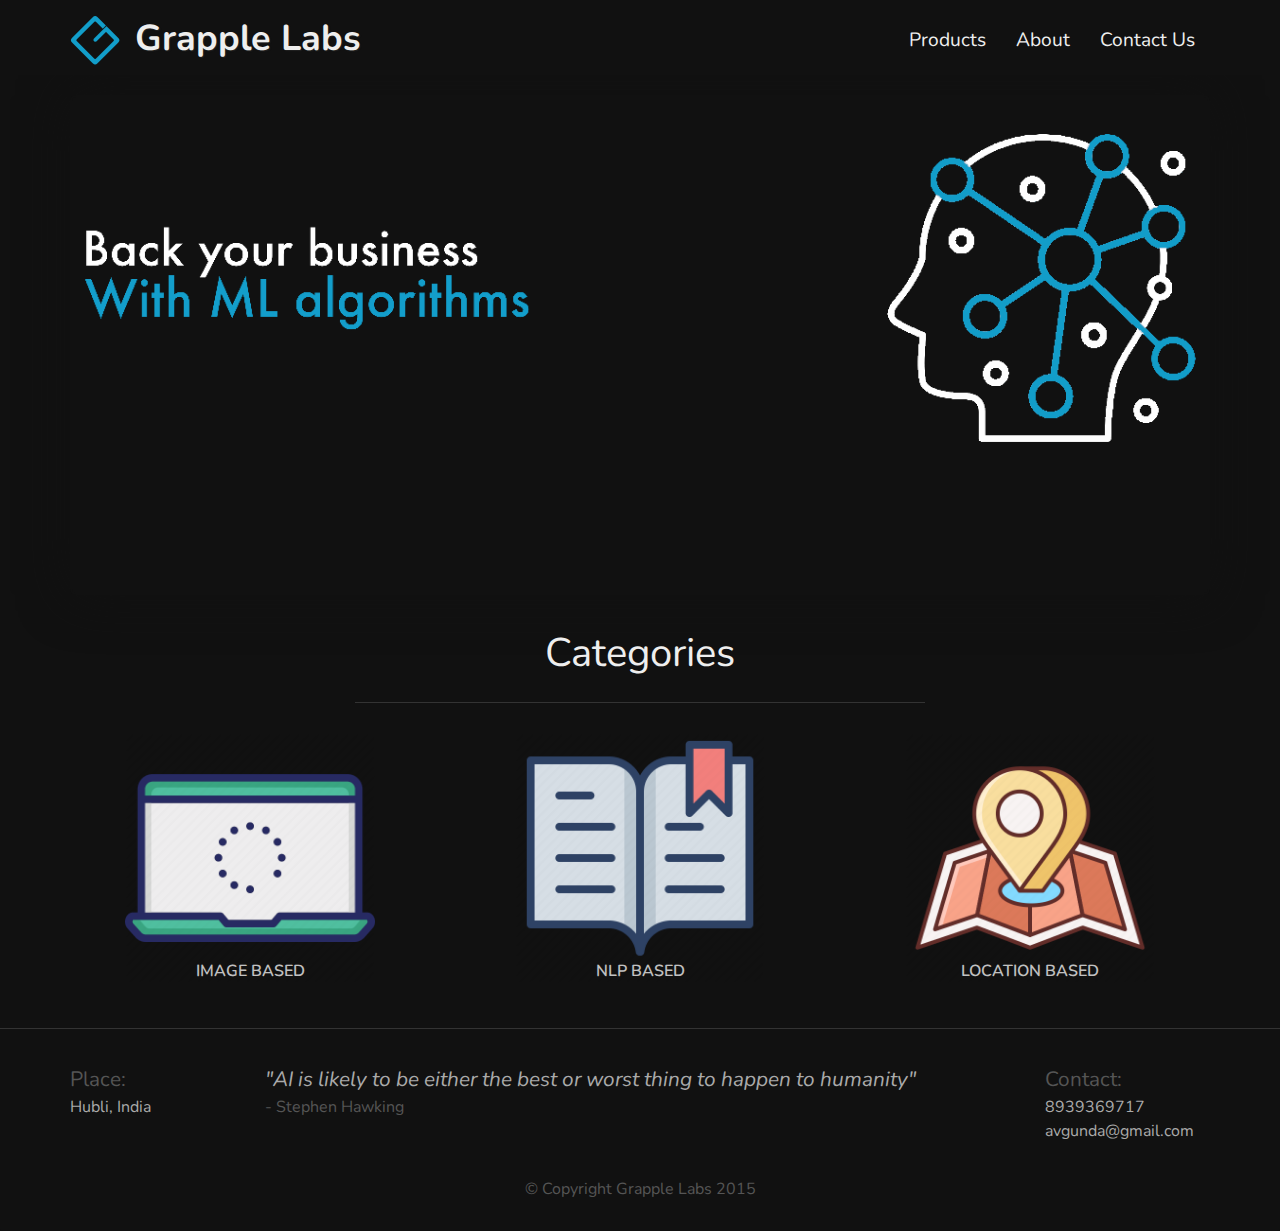
<file: index.html>
<!DOCTYPE html>
<html lang="en">
	<head>
		<meta charset="utf-8">
		<meta http-equiv="X-UA-Compatible" content="IE=edge">
		<meta name="viewport" content="width=device-width, initial-scale=1">
		<title>Grapple</title>
		<link rel="shortcut icon" href="./assets/images/logos/logo-extra-small.png" type="image/png">
		<link rel="stylesheet" href="css/bootstrap.min.css">
		<link rel="stylesheet" href="css/styles.css">
		<link href="https://fonts.googleapis.com/css2?family=Nunito:wght@300;400;700&display=swap" rel="stylesheet" type="text/css">
	</head>
<body>
	<header>
		<nav id="header-nav" class="navbar navbar-default">
			<div class="container">
				<div class="navbar-header">
					<a href="index.html" class="pull-left visible-md visible-lg">
						<div id="logo-img"></div>
					</a>
					<div class="navbar-brand">
						<a href="index.html"><h1>Grapple Labs</h1></a>
					</div>
					<button id="navbarToggle" type="button" class="navbar-toggle collapsed" data-toggle="collapse" data-target="#collapsable-nav" aria-expanded="false">
						<span class="sr-only">Toggle navigation</span>
						<span class="icon-bar"></span>
						<span class="icon-bar"></span>
						<span class="icon-bar"></span>
					</button>
				</div>
				<div id="collapsable-nav" class="collapse navbar-collapse">
					<ul id="nav-list" class="nav navbar-nav navbar-right">
						<li>
							<a href="#" onclick="$gl.loadProducts();"><br class="hidden-xs"> Products</a>
						</li>
						<li>
							<a href="#" onclick="$gl.loadWIP();"><br class="hidden-xs"> About</a>
						</li>
						<li>
							<a href="#" onclick="$gl.loadWIP();"><br class="hidden-xs"> Contact Us</a>
						</li>
					</ul>
				</div>
			</div>
		</nav>
	</header>

	<div id="main-content" class="container"></div>
	
	<footer class="panel-footer">
		<div class="container">
			<div class="row">
				<section id="place" class="col-sm-2">
					<span>Place:</span><br>
					Hubli, India
					<hr class="visible-xs">
				</section>
				<section id="quote" class="col-sm-8">
					<span id="quote-content">"AI is likely to be either the best or worst thing to happen to humanity"</span><br>
					<span id="quote-author">- Stephen Hawking</span>
					<hr class="visible-xs">
				</section>
				<section id="contact" class="col-sm-2">
					<span>Contact:</span><br>
					8939369717<br>
					avgunda@gmail.com
				</section>
			</div>
			<div class="text-center"><span>&copy; Copyright Grapple Labs 2015</span></div>
		</div>
	</footer>

	<!-- JScripts starts here -->
	<script src="js/jquery-2.1.4.min.js"></script>
	<script src="js/bootstrap.min.js"></script>
	<script src="js/ajax-utils.js"></script>
	<script src="js/script.js"></script>
	<!-- JScripts end here -->
</body>
</html>
</file>
<file: css/styles.css>
body {
	font-size: 16px;
	color: #eee;
	background-color: #111;
	font-family: 'Nunito', sans-serif;
}

/** HEADER **/
#header-nav {
	background-color: #111;
	border-radius: 0;
	border: 0;
}

#logo-img {
	background: url('../assets/images/logos/logo-medium.png') no-repeat;
	background-size: contain;
	width: 50px;
	height: 50px;
	margin: 10px 15px 10px 0;
}

.navbar-brand {
	padding-top: 20px;
}

.navbar-brand h1 {
	font-family: 'Nunito', sans-serif;
	color: #eee;
	font-size: 2.0em;
	/* text-transform: uppercase; */
	font-weight: bold;
	text-shadow: 1px 1px 1px #222;
	margin-top: 0;
	margin-bottom: 0;
	line-height: .75;
}
.navbar-brand a:hover, .navbar-brand a:focus {
	text-decoration: none;
}

#nav-list {
	margin-top: 0px;
}
#nav-list a {
	color: #eee;
	text-align: center;
	vertical-align: middle;
	font-size: 1.2em;
	margin-top: -5px;
}
#nav-list a:hover {
	background: #222;
}

div.navbar-header {
	margin-top: 5px;
}

.navbar-header button.navbar-toggle, .navbar-header .icon-bar {
	border: 1px solid #eee;
}

.navbar-nav li a {
	padding-top: 15px;
	padding-bottom: 15px;
}
/* END HEADER */

/* FOOTER */
.panel-footer {
	margin-top: 30px;
	padding-top: 35px;
	padding-bottom: 30px;
	background-color: #111;
	border-color: #333;
}

.panel-footer div.row {
	margin-bottom: 35px;
}

#place, #contact, #quote {
	line-height: 1.5;
	color: #aaa;
}

#quote span#quote-author {
	color: #555;
}

#quote span#quote-content {
	font-style: italic;
	font-size: 1.3em;
	color: #aaa;
}

#place > span, #contact > span {
	font-size: 1.3em;
	color: #555;
}

.panel-footer div.text-center span {
	color: #555;
}
/* END FOOTER */

/* HOME PAGE */
#categories-title {
	margin-top: 20px;
	margin-bottom: 30px;
}

#categories-title span {
	font-size: 2.5em;
}

#categories-title hr {
	width: 50%;
	border-color: #333;
}

.container .jumbotron {
	box-shadow: 0 0 50px #111;
	border: 2px solid #111;
}

#image-products-tile, #nlp-products-tile, #map-tile {
	height: 250px;
	width: 100%;
	margin-bottom: 15px;
	position: relative;
	border: 1px sold #eee;
	overflow: hidden;
}

#image-products-tile:hover, #nlp-products-tile:hover, #map-tile:hover {
	box-shadow: 0 1px 5px 1px #ccc;
}

#image-products-tile {
	background: url('../assets/images/tiles/image-products-tile.png') no-repeat;
	background-position: center;
	background-size: contain;
}

#nlp-products-tile {
	background: url('../assets/images/tiles/nlp-products-tile.png') no-repeat;
	background-position: center;
	background-size: contain;
}

#map-tile {
	background: url('../assets/images/tiles/map-tile.png') no-repeat;
	background-position: center;
	background-size: contain;
}

#image-products-tile span, #nlp-products-tile span, #map-tile span {
	position: absolute;
	bottom: 0;
	right: 0;
	width: 100%;
	text-align: center;
	font-size: 1.0em;
	text-transform: uppercase;
	background-color: #111;
	color: #eee;
	opacity: 0.8;
	font-weight: 600;
}
/* END HOME PAGE */

/* PRODUCTS LIST PAGE */
#products-title {
	margin-top: 25px;
	margin-bottom: 35px;
}

.product-title {
	position: relative;
	border: 2px solid #111;
	overflow: hidden;
	width: 200px;
	height: 200px;
	margin: 0 auto 40px auto;
	border-radius: 10px;
}

.product-title span {
	position: absolute;
	bottom: 0;
	right: 0;
	width: 100%;
	text-align: center;
	font-size: 1.2em;
	font-weight: 600;
	text-transform: uppercase;
	background-color: #111;
	color: #eee;
	opacity: 0.8;
	padding-top: 3px;
}

.product-title:hover {
	box-shadow: 0 1px 5px 1px #333;
}
/* END PRODUCTS LIST PAGE */

/* STILL BUILDING PAGE */
#still-building {
	padding-top: 200px;
	padding-bottom: 200px;
	width: 100%;
	height: 40vw;
}

#still-building span {
	font-size: 3em;
	color: #888;
}
/* END STILL BUILDING PAGE */

/********** Large devices only **********/
@media (min-width: 1200px) {
	.container .jumbotron {
		background: url('../assets/images/jumbotron/image2-1200.png') no-repeat;
		background-size: contain;
		height: 500px;
	}
}

/********** Medium devices only **********/
@media (min-width: 992px) and (max-width: 1199px) {
	.container .jumbotron {
		background: url('../assets/images/jumbotron/image2-992.png') no-repeat;
		background-size: contain;
		height: 414px;
	}
}

/********** Small devices only **********/
@media (min-width: 768px) and (max-width: 991px) {
	.container .jumbotron {
		background: url('../assets/images/jumbotron/image2-768.png') no-repeat;
		background-size: contain;
		height: 320px;
	}

	#image-products-tile, #nlp-products-tile, #map-tile {
		width: 60%;
		margin: 0 auto 15px auto;
	}
}

/********** Extra small devices only **********/
@media (max-width: 767px) {
	/* Header */
	.navbar-brand {
		padding-top: 0px;
		height: 60px;
	}
	.navbar-brand h1 { /* Company name */
		padding-top: 10px;
		/* font-size: 5vw; 1vw = 1% of viewport width */
	}
	/* End Header */
	
	/* Home Page */
	.container .jumbotron {
		background-color: #111;
		margin-top: 30px;
		margin-bottom: 20vw;
		padding: 0;
	}

	#image-products-tile, #nlp-products-tile, #map-tile {
		width: 30%;
		height: 200px;
		margin: 0 auto 15px auto;
	}
	/* End Home Page */

	/* Footer */
	.panel-footer section {
		margin-bottom: 20px;
		text-align: center;
	}

	.panel-footer section:nth-child(3) {
		margin-bottom: 0;
	}

	.panel-footer hr {
		width: 50%;
	}
	/* End Footer */
}

/********** Super extra small devices Only :-) (e.g., iPhone 4) **********/
@media (max-width: 479px) {
	/* Header */
	.navbar-brand h1 { /* Company name */
		padding-top: 10px;
		font-size: 8vw;
	}
	/* End Header */
	
	/* Home page */
	#menu-tile, #specials-tile {
		width: 30%;
		height: 100px;
		margin: 0 auto 15px;
	}
	/* End Home page */

	/* Products list page */
	.col-xxs-12 {
		position: relative;
		min-height: 1px;
		padding-left: 15px;
		padding-left: 15px;
		float: left;
		width: 100%;
	}
	/* End Products list page */
}
</file>
